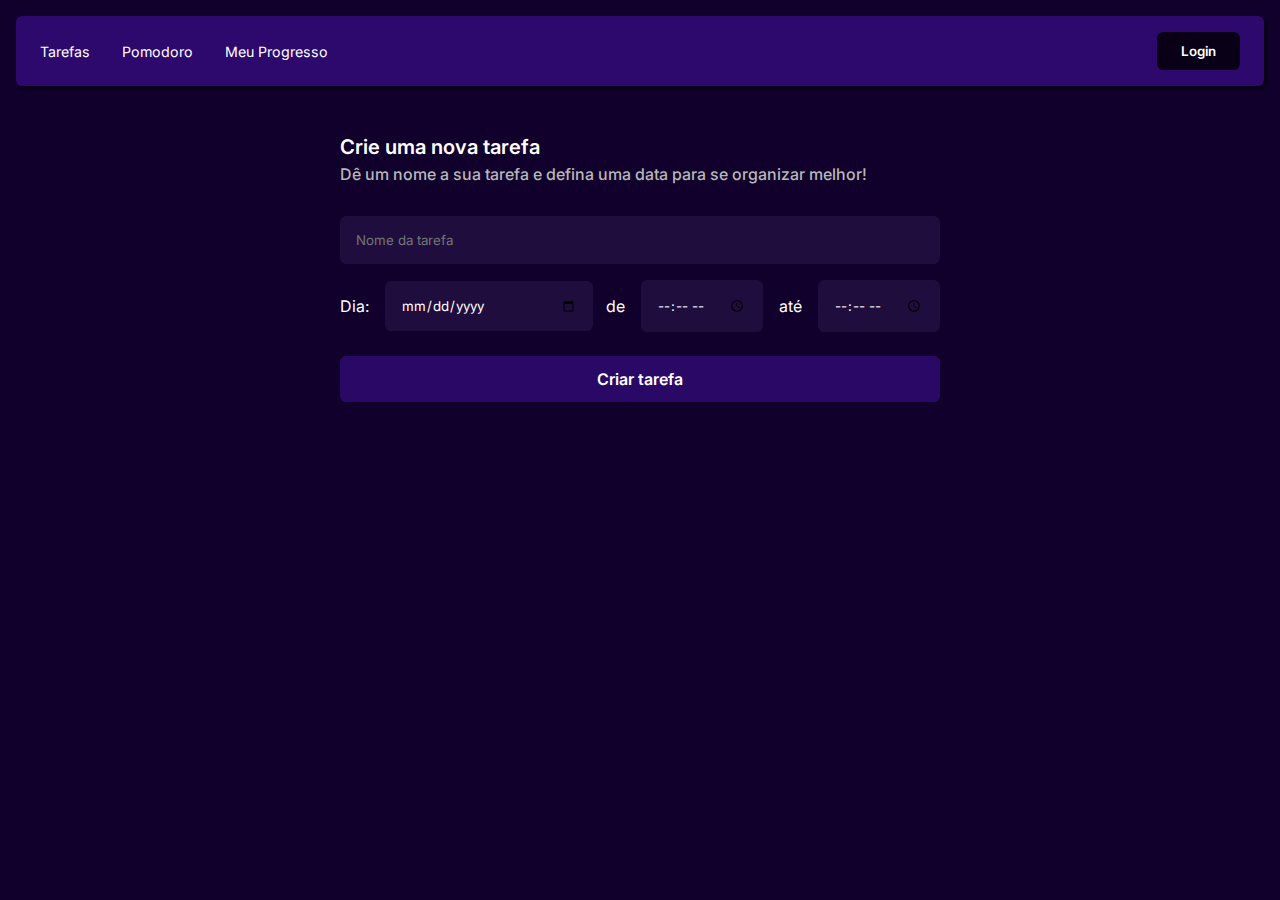
<file: index.html>
<!DOCTYPE html>
<html lang="en">
  <head>
    <meta charset="UTF-8" />
    <meta http-equiv="X-UA-Compatible" content="IE=edge" />
    <meta name="viewport" content="width=device-width, initial-scale=1.0" />
    <title>Tarefas</title>
    <link rel="preconnect" href="https://fonts.googleapis.com" />
    <link rel="preconnect" href="https://fonts.gstatic.com" crossorigin />
    <link
      href="https://fonts.googleapis.com/css2?family=Inter:wght@300;400;500;600;700&family=Roboto:wght@300;400;500&display=swap"
      rel="stylesheet"
    />
    <link href="/css/index.css" rel="stylesheet" />
    <link href="/css/common.css" rel="stylesheet" />
    <script src="/components/header.js" type="text/javascript" defer></script>
  </head>
  <body>
    <header-component></header-component>
    <section class="container">
      <div class="form__header">
        <h2 class="form__title">Crie uma nova tarefa</h2>
        <p class="form__description">
          Dê um nome a sua tarefa e defina uma data para se organizar melhor!
        </p>
      </div>
      <form class="form__container">
        <input placeholder="Nome da tarefa" type="text" name="tarefa" />
        <div class="form__date">
          <div>
            <label for="data">Dia:</label>
            <input type="date" name="data" />
          </div>
          <div>
            <label for="data">de</label>
            <input type="time" name="horaInicio" />
            <label for="data">até</label>
            <input type="time" name="horaFim" />
          </div>
        </div>

        <button class="btn primary" type="submit">Criar tarefa</button>
      </form>
    </section>
  </body>
</html>
</file>
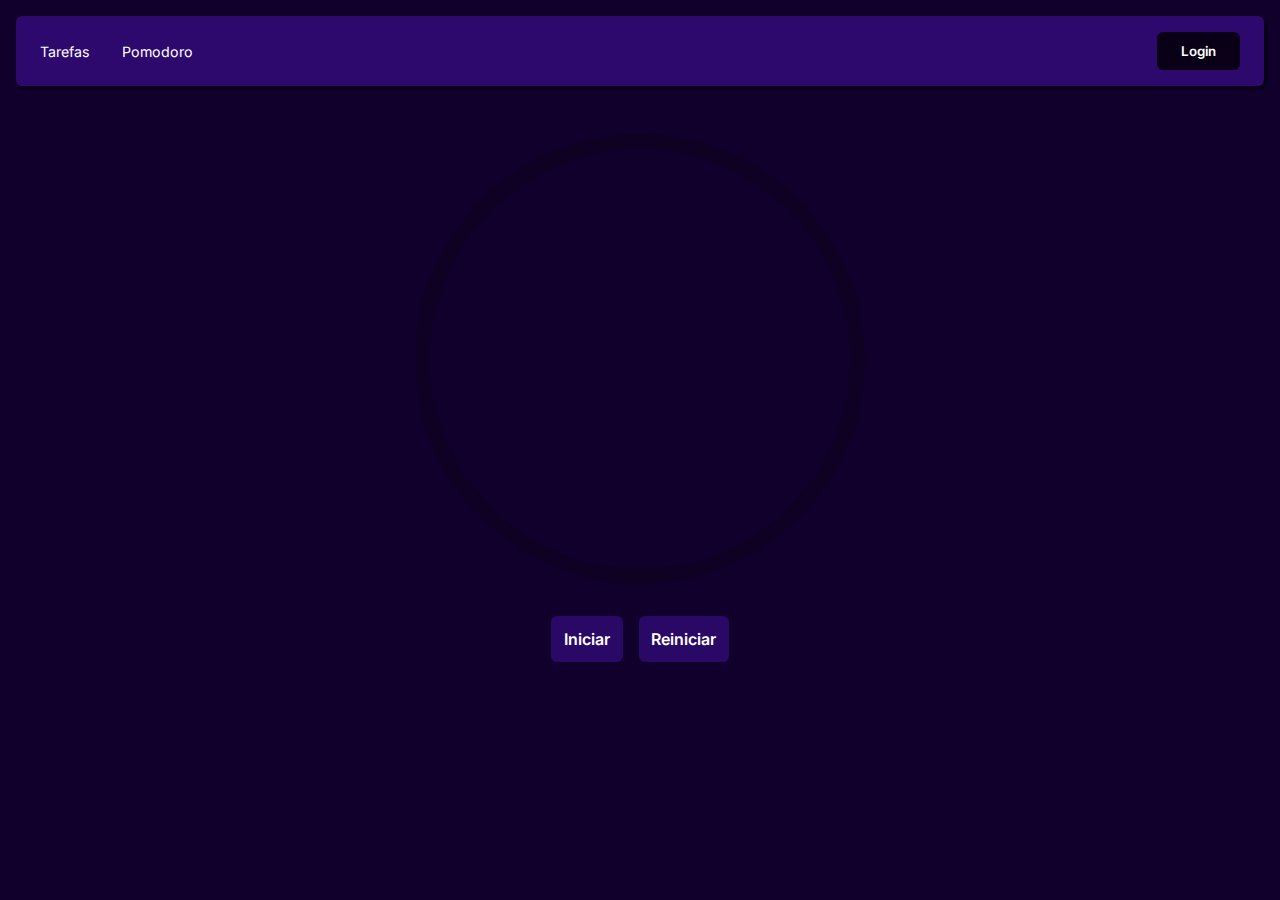
<file: pomodoro.html>
<!DOCTYPE html>
<html lang="en">
  <head>
    <meta charset="UTF-8" />
    <meta http-equiv="X-UA-Compatible" content="IE=edge" />
    <meta name="viewport" content="width=device-width, initial-scale=1.0" />
    <title>Pomodoro</title>
    <link rel="preconnect" href="https://fonts.googleapis.com" />
    <link rel="preconnect" href="https://fonts.gstatic.com" crossorigin />
    <link
      href="https://fonts.googleapis.com/css2?family=Inter:wght@300;400;500;600;700&family=Roboto:wght@300;400;500&display=swap"
      rel="stylesheet"
    />
    <link href="css/common.css" rel="stylesheet" />
    <link href="css/pomodoro.css" rel="stylesheet" />
  </head>
  <body>
    <nav>
      <div class="nav__items">
        <a href="/index.html" class="nav__item">Tarefas</a>
        <a href="/pomodoro.html" class="nav__item">Pomodoro</a>
      </div>
      <button class="btn">Login</button>
    </nav>

    <div class="pomodoro">
      <canvas id="clock"></canvas>
    </div>
    <div class="pomodoro__buttons">
      <button onclick="handleBtnClick()" id="start-pause" class="btn primary">
        Iniciar
      </button>
      <button onclick="handleResetClick()" class="btn primary">
        Reiniciar
      </button>
    </div>

    <script src="js/pomodoro.js"></script>
  </body>
</html>
</file>
<file: css/index.css>
.container {
  max-width: 600px;
  margin: 0 auto;
}

.form__container {
  display: flex;
  flex-direction: column;
  margin-top: 1.5rem;
}

.form__header {
  margin-top: 3rem;
}

.form__title {
  font-weight: 600;
  font-size: var(--text-lg);
}

.form__description {
  margin-top: 0.3rem;
  font-weight: 500;
  color: #b7b7b7;
  font-size: var(--text-md);
}

.form__date {
  display: flex;
  flex-direction: column;
  justify-content: start;
  gap: 0;
}

.form__date div {
  display: flex;
  flex-direction: row;
  align-items: center;
  gap: 1rem;
}
.form__date > div input {
  width: 100%;
}

@media (min-width: 769px) {
  .form__date {
    flex-direction: row;
    gap: 0.8rem;
  }

  .form__date > div {
    flex: 1;
  }
}
</file>
<file: css/common.css>
:root {
  --text-lg: 1.266rem;
  --text-md: 1rem;
  --text-sm: 0.889rem;
}

* {
  padding: 0;
  margin: 0;
  box-sizing: border-box;
}

body {
  background-color: #10002b;
  margin: 1rem;
}

h1,
h2,
p,
a,
button,
input,
label {
  font-family: "Inter", sans-serif;
  /* font-family: "Roboto", sans-serif; */
  color: white;
  text-decoration: none;
}

.btn {
  background-color: #090018;
  border: none;
  padding: 0.7rem 1.5rem;
  border-radius: 0.4rem;
  font-weight: 600;
  cursor: pointer;
}

.btn.primary {
  background-color: #2a0866;
  padding: 0.8rem;
  margin-top: 1rem;
  font-size: var(--text-md);
}

.btn.primary:hover {
  background-color: #280762;
}

nav {
  background-color: #2d086d;
  padding: 1rem 1.5rem;
  display: flex;
  flex-direction: row;
  justify-content: space-between;
  align-items: center;
  box-shadow: 3px 3px 2px #090018;
  border-radius: 0.4rem;
}

.nav__items {
  display: flex;
  flex-direction: row;
  gap: 2rem;
}

.nav__item {
  font-size: var(--text-sm);
}

input {
  border-radius: 0.4rem;
  border: none;
  background-color: #1f0d3e;
  margin: 0.5rem 0;
  padding: 1rem;
  color: white;
}
</file>
<file: css/pomodoro.css>
#clock {
  border-radius: 50%;
  background-color: #10002b;
}

.pomodoro {
  margin-top: 3rem;
  display: flex;
  justify-content: center;
}

.pomodoro__buttons {
  display: flex;
  justify-content: center;
  gap: 1rem;
  margin-top: 1rem;
}
</file>
